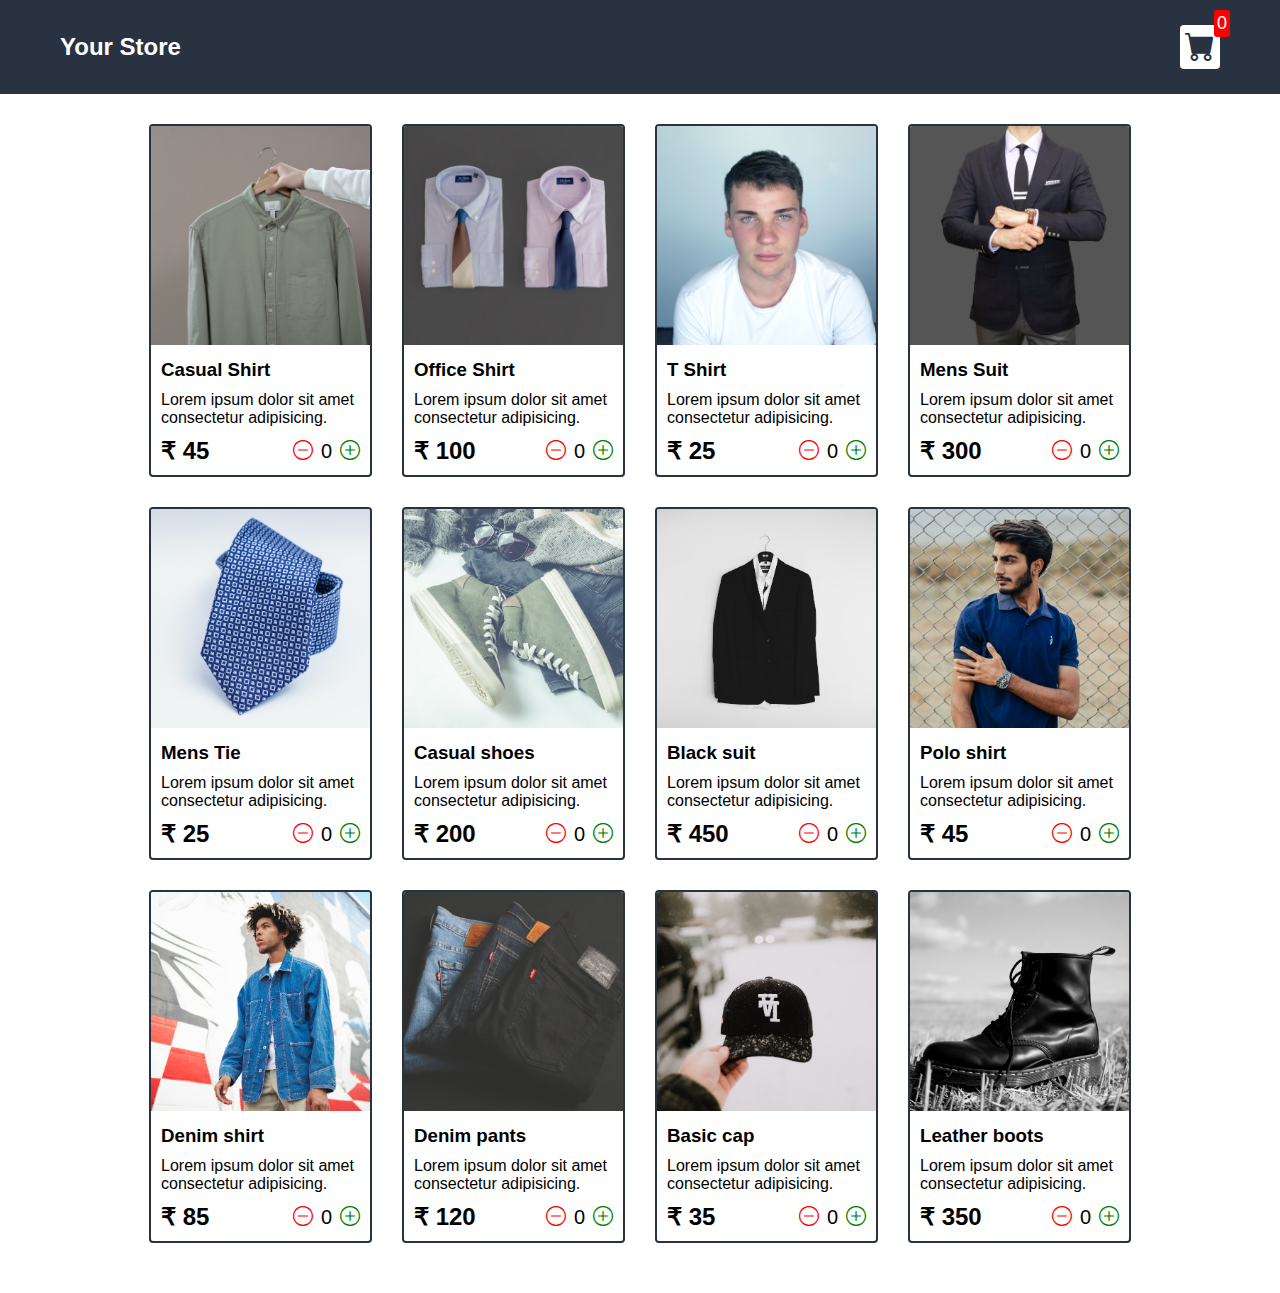
<file: index.html>
<!DOCTYPE html>
<html lang="en">
  <head>
    <meta charset="UTF-8" />
    <meta name="viewport" content="width=device-width, initial-scale=1.0" />
    <title>Clothing Store</title>
    <link rel="stylesheet" href="src/style.css" />
    <link
      rel="stylesheet"
      href="https://cdn.jsdelivr.net/npm/bootstrap-icons@1.13.1/font/bootstrap-icons.min.css"
    />
  </head>
  <body>
    <div class="navbar">
      <a href="index.html">
        <h2>Your Store</h2>
      </a>
      <a href="cart.html">
        <div class="cart">
          <i class="bi bi-cart-fill"></i>
          <div id="cartAmount" class="cartAmount">0</div>
        </div>
      </a>
    </div>
    <div class="shop" id="shop"></div>
  </body>
  <script src="src/Data.js"></script>
  <script src="src/main.js"></script>
</html>
</file>
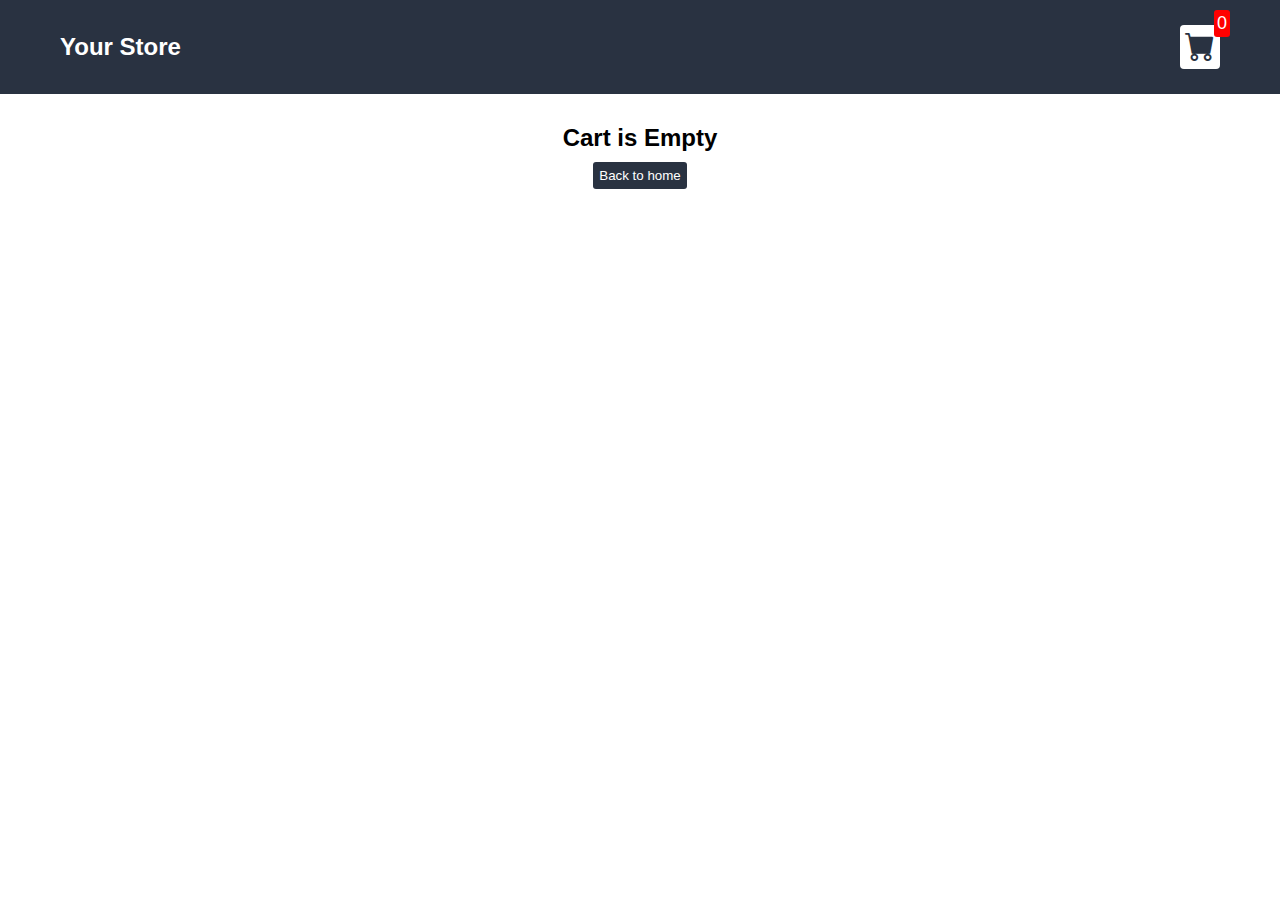
<file: cart.html>
<!DOCTYPE html>
<html lang="en">
  <head>
    <meta charset="UTF-8" />
    <meta name="viewport" content="width=device-width, initial-scale=1.0" />
    <title>Clothing Store</title>
    <link rel="stylesheet" href="src/style.css" />
    <link
      rel="stylesheet"
      href="https://cdn.jsdelivr.net/npm/bootstrap-icons@1.13.1/font/bootstrap-icons.min.css"
    />
  </head>
  <body>
    <div class="navbar">
      <a href="index.html">
        <h2>Your Store</h2>
      </a>
      <a href="cart.html">
        <div class="cart">
          <i class="bi bi-cart-fill"></i>
          <div id="cartAmount" class="cartAmount">0</div>
        </div>
      </a>
    </div>
    <div id="label" class="text-center"></div>
    <div class="shopping-cart" id="shopping-cart"></div>
  </body>
  <script src="src/Data.js"></script>
  <script src="src/cart.js"></script>
</html>
</file>
<file: src/style.css>
/* changing default styles of the browser */

* {
  margin: 0;
  padding: 0;
  box-sizing: border-box;
}

body {
  font-family: sans-serif;
}
i {
  cursor: pointer;
}
a {
  text-decoration: none;
  color: white;
}
/* nav bar styles are here */
.navbar {
  display: flex;
  flex-direction: row;
  justify-content: space-between;
  align-items: center;
  background-color: #293241;
  color: white;
  padding: 25px 60px;
  margin-bottom: 30px;
}
.cart {
  position: relative;
  background-color: white;
  color: #293241;
  padding: 5px;
  font-size: 30px;
  border-radius: 4px;
}
.cartAmount {
  position: absolute;
  top: -15px;
  right: -10px;
  font-size: 18px;
  background-color: red;
  color: white;
  padding: 3px;
  border-radius: 3px;
}
/* Shop items styles are here */
.shop {
  display: grid;
  grid-template-columns: repeat(4, 223px);
  gap: 30px;
  justify-content: center;
  margin-bottom: 50px;
}
@media (max-width: 1000px) {
  .shop {
    grid-template-columns: repeat(2, 223px);
  }
}
@media (max-width: 500px) {
  .shop {
    grid-template-columns: repeat(1, 223px);
  }
}
.item {
  border: 2px solid #293241;
  border-radius: 4px;
}

.item img {
  width: 100%;
  border-radius: 2px 2px 0 0; /* top-left top-right bottom-left bottom-right */
}
.details {
  display: flex;
  flex-direction: column;
  padding: 10px;
  gap: 10px;
}
.price-quantity {
  display: flex;
  flex-direction: row;
  justify-content: space-between;
  align-items: center;
}
.buttons {
  display: flex;
  gap: 8px;
  font-size: 20px;
}
.bi-dash-circle {
  color: red;
}
.bi-plus-circle {
  color: green;
}
/* Style roots for label and button */
.text-center {
  text-align: center;
  margin-bottom: 20px;
}
.HomeBtn,
.checkout,
.removeAll {
  background-color: #293241;
  color: white;
  border: none;
  padding: 6px;
  border-radius: 3px;
  cursor: pointer;
  margin-top: 10px;
}
.checkout {
  background-color: green;
}
.removeAll {
  background-color: red;
}
.bi-x-lg {
  color: red;
  font-weight: bold;
}
/* style rules for shopping cart */
.shopping-cart {
  display: grid;
  grid-template-columns: repeat(1, 320px);
  justify-content: center;
  gap: 15px;
}
/* style rules for shopping cart item */
.cart-item {
  border: 2px solid #293241;
  border-radius: 5px;
  display: flex;
}
.title-price-x {
  width: 195px;
  display: flex;
  align-items: center;
  justify-content: space-between;
}
.title-price {
  display: flex;
  align-items: center;
  gap: 10px;
}
.cart-item-price {
  background-color: #293241;
  color: white;
  border-radius: 4px;
  padding: 3px 6px;
}
</file>
